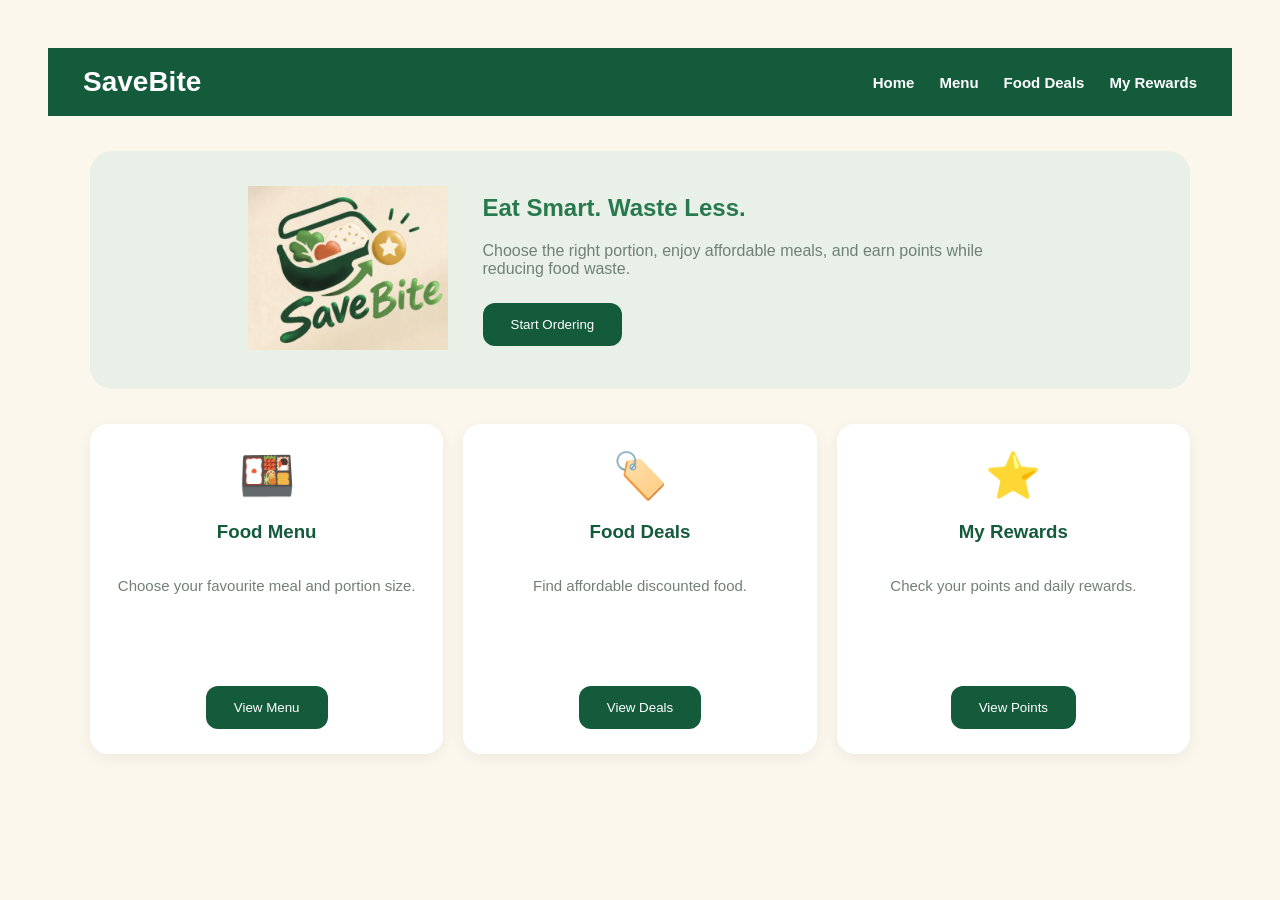
<file: index.html>
<!DOCTYPE html>

<html lang="en">

<head>

    <meta charset="UTF-8">

    <meta name="viewport" content="width=device-width, initial-scale=1.0">

    <title>SaveBite</title>

    <link rel="stylesheet" href="style.css">

</head>

<body>

   <header class="site-header">
    <h1>SaveBite</h1>

    <nav class="main-nav">
        <a href=" ">Home</a >
        <a href="menu.html">Menu</a >
        <a href="deals.html">Food Deals</a >
        <a href="points.html">My Rewards</a >
    </nav>
</header>
    
<main class="home-main">

    <section class="hero-section">
       <div class="hero-content">

    <div class="hero-logo">
        <img src="Logo.jpg" alt="SaveBite Logo">
    </div>

    <div class="hero-text">
        <h2>Eat Smart. Waste Less.</h2>

        <p>
            Choose the right portion, enjoy affordable meals,
            and earn points while reducing food waste.
        </p >

        <button onclick="window.location.href='menu.html'">
            Start Ordering
        </button>
    </div>

</div>
    </section>

    <section class="home-options">
        <div class="home-option">
            <div class="home-icon">🍱</div>
            <h3>Food Menu</h3>
            <p>Choose your favourite meal and portion size.</p >
            <button onclick="window.location.href='menu.html'">
                View Menu
            </button>
        </div>

        <div class="home-option">
            <div class="home-icon">🏷️</div>
            <h3>Food Deals</h3>
            <p>Find affordable discounted food.</p >
            <button onclick="window.location.href='deals.html'">
                View Deals
            </button>
        </div>

        <div class="home-option">
            <div class="home-icon">⭐</div>
            <h3>My Rewards</h3>
            <p>Check your points and daily rewards.</p >
            <button onclick="window.location.href='points.html'">
                View Points
            </button>
        </div>
    </section>

</main>

    <script src="script.js"></script>

</body>

</html>
</file>
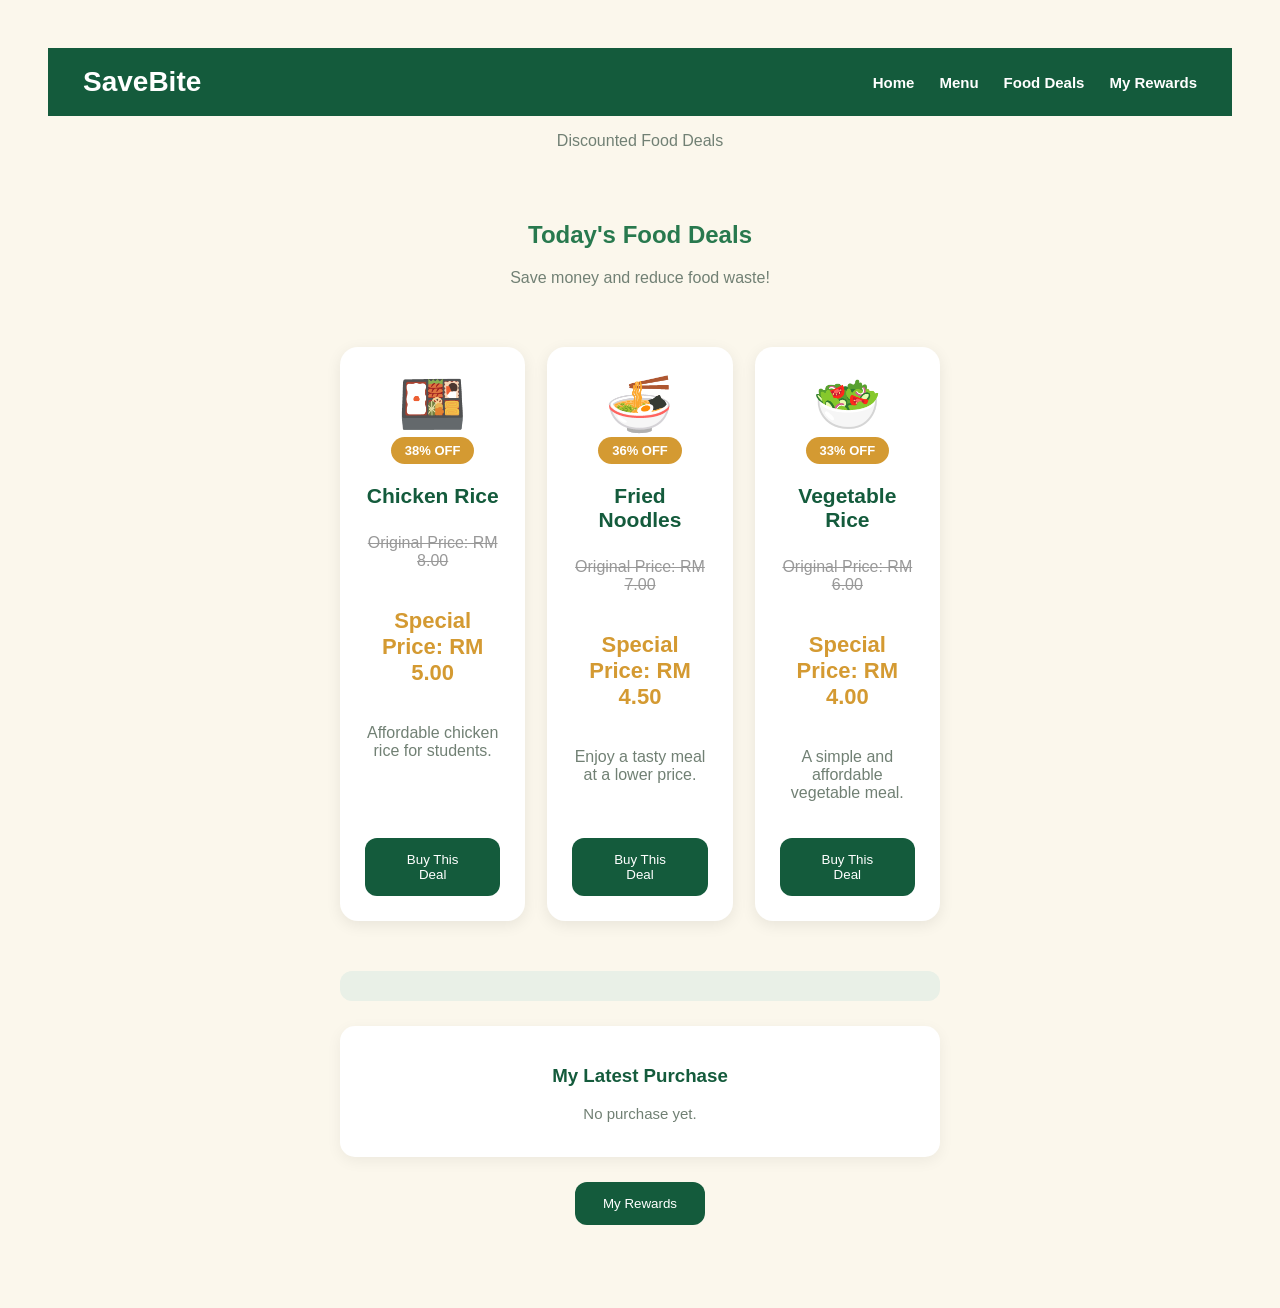
<file: deals.html>
<!DOCTYPE html>
<html lang="en">
<head>
    <meta charset="UTF-8">
    <meta name="viewport" content="width=device-width, initial-scale=1.0">
    <title>SaveBite - Discounted Food</title>
    <link rel="stylesheet" href="style.css">
</head>
<body>
     <header class="site-header">
    <h1>SaveBite</h1>

    <nav class="main-nav">
        <a href="index.html">Home</a >
        <a href="menu.html">Menu</a >
        <a href="deals.html">Food Deals</a >
        <a href="points.html">My Rewards</a >
    </nav>
    </header>
        <p>Discounted Food Deals</p >

    <main class="deals-main">
        <h2>Today's Food Deals</h2>
        <p>Save money and reduce food waste!</p >

        
<div class="deals-container">

    <div class="deal-card">
        <div class="deal-icon">🍱</div>
        <span class="discount-tag">38% OFF</span>
        <h3>Chicken Rice</h3>
        <p class="old-price">Original Price: RM 8.00</p >
        <p class="deal-price">Special Price: RM 5.00</p >
        <p>Affordable chicken rice for students.</p >

        <button onclick="buyDiscountedFood('Chicken Rice', 5)">
            Buy This Deal
        </button>
    </div>

    <div class="deal-card">
        <div class="deal-icon">🍜</div>
        <span class="discount-tag">36% OFF</span>
        <h3>Fried Noodles</h3>
        <p class="old-price">Original Price: RM 7.00</p >
        <p class="deal-price">Special Price: RM 4.50</p >
        <p>Enjoy a tasty meal at a lower price.</p >

        <button onclick="buyDiscountedFood('Fried Noodles', 4.5)">
            Buy This Deal
        </button>
    </div>

    <div class="deal-card">
        <div class="deal-icon">🥗</div>
        <span class="discount-tag">33% OFF</span>
        <h3>Vegetable Rice</h3>
        <p class="old-price">Original Price: RM 6.00</p >
        <p class="deal-price">Special Price: RM 4.00</p >
        <p>A simple and affordable vegetable meal.</p >

        <button onclick="buyDiscountedFood('Vegetable Rice', 4)">
            Buy This Deal
        </button>
    </div>

</div>

        <p id="deal-message"></p >
           
<div class="purchase-history">
        <h3>My Latest Purchase</h3>
        <p id="purchase-name">No purchase yet.</p >
        <p id="purchase-price"></p >
</div>

        <button onclick="window.location.href='points.html'">
            My Rewards
        </button>
    </main>

    <script src="script.js"></script>
</body>
</html>
</file>
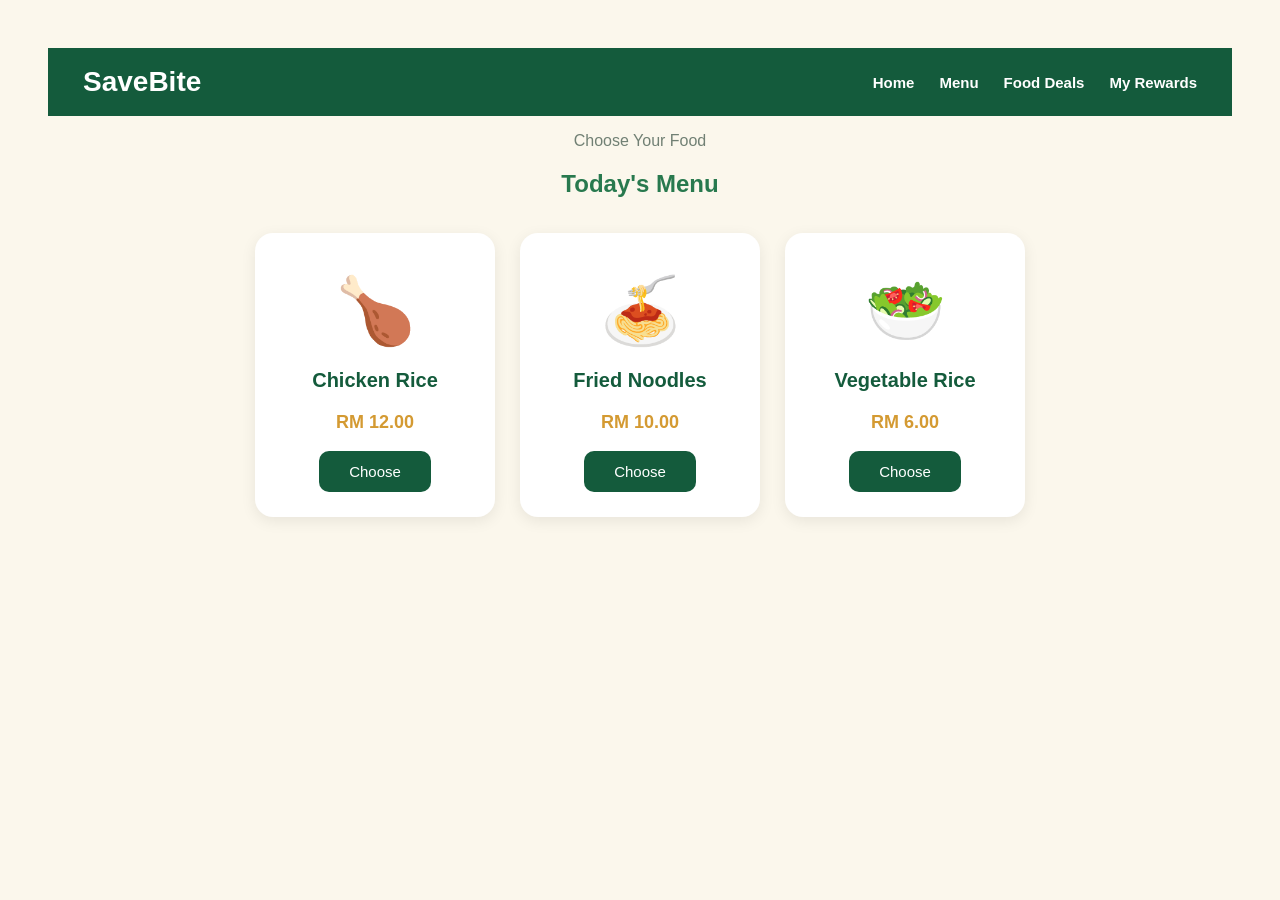
<file: menu.html>
<!DOCTYPE html>

<html lang="en">

<head>

    <meta charset="UTF-8">

    <meta name="viewport" content="width=device-width, initial-scale=1.0">

    <title>SaveBite - Food Menu</title>

    <link rel="stylesheet" href="style.css">

</head>

<body>

    <header class="site-header">
    <h1>SaveBite</h1>

    <nav class="main-nav">
        <a href="index.html">Home</a >
        <a href="menu.html">Menu</a >
        <a href="deals.html">Food Deals</a >
        <a href="points.html">My Rewards</a >
    </nav>
    </header>

        <p>Choose Your Food</p >
    

    <main>

        <h2>Today's Menu</h2>

        <div class="food-container">

            <div class="food-card">

                <div class="food-icon">🍗</div>

                <h3>Chicken Rice</h3>

                <p>RM 12.00</p >

                <button onclick="selectFood('Chicken Rice')">

                    Choose

                </button>

            </div>

            <div class="food-card">

                <div class="food-icon">🍝</div>

                <h3>Fried Noodles</h3>

                <p>RM 10.00</p >

                <button onclick="selectFood('Fried Noodles')">

                    Choose

                </button>

            </div>

            <div class="food-card">

                <div class="food-icon">🥗</div>

                <h3>Vegetable Rice</h3>

                <p>RM 6.00</p >

                <button onclick="selectFood('Vegetable Rice')">

                    Choose

                </button>

            </div>

        </div>

    </main>

    <script src="script.js"></script>

</body>

</html>
</file>
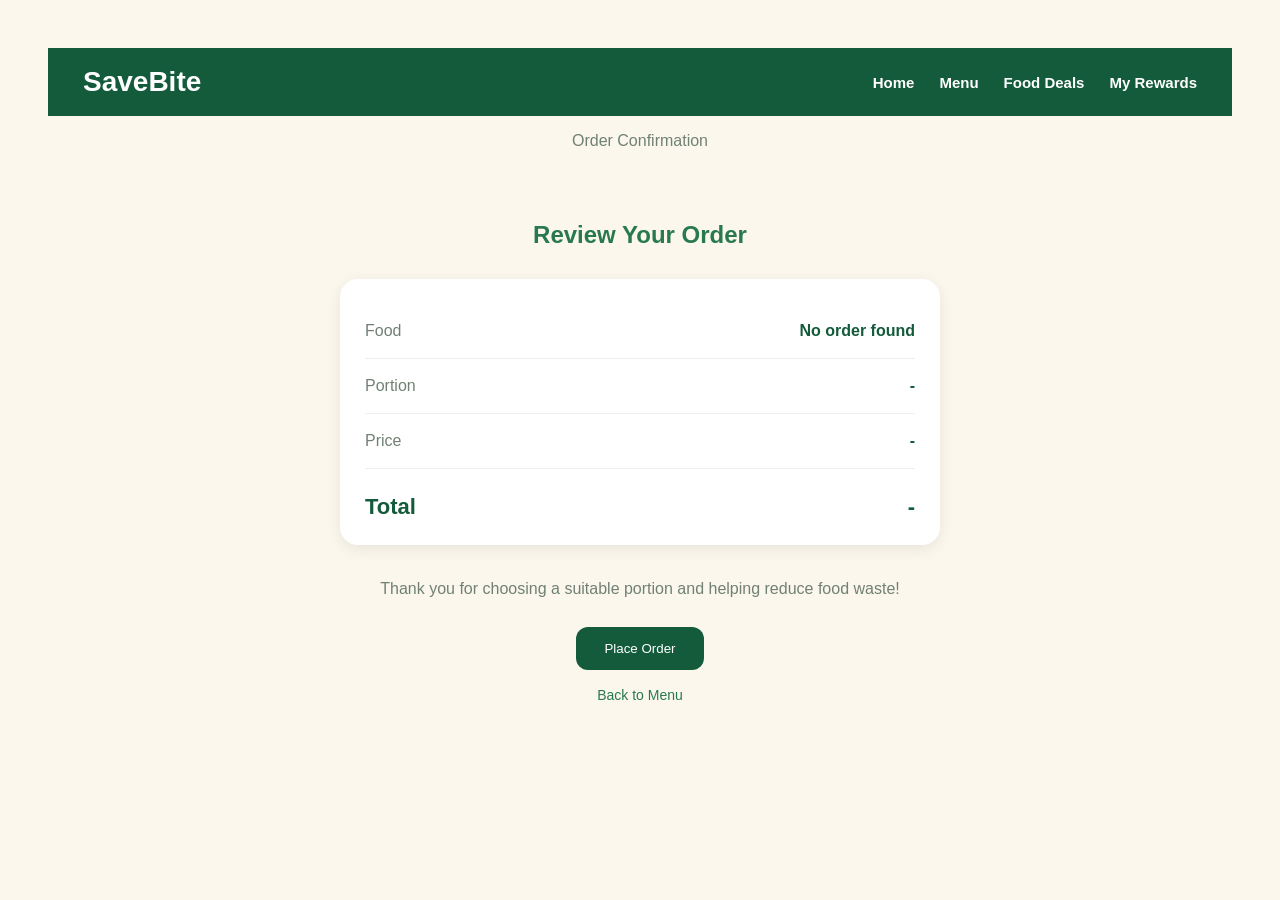
<file: order.html>
<!DOCTYPE html>
<html lang="en">
<head>
    <meta charset="UTF-8">
    <meta name="viewport" content="width=device-width, initial-scale=1.0">
    <title>SaveBite - Order Confirmation</title>
    <link rel="stylesheet" href="style.css">
</head>

<body>

   <header class="site-header">
    <h1>SaveBite</h1>

    <nav class="main-nav">
        <a href="index.html">Home</a >
        <a href="menu.html">Menu</a >
        <a href="deals.html">Food Deals</a >
        <a href="points.html">My Rewards</a >
    </nav>
    </header>
        <p>Order Confirmation</p >

    <main class="order-main">

        <h2>Review Your Order</h2>

        <div class="order-card">

            <div class="order-row">
                <span>Food</span>
                <strong id="order-food">Loading...</strong>
            </div>

            <div class="order-row">
                <span>Portion</span>
                <strong id="order-portion">Loading...</strong>
            </div>

            <div class="order-row">
                <span>Price</span>
                <strong id="order-price">Loading...</strong>
            </div>

            <div class="order-total">
                <span>Total</span>
                <strong id="order-total">Loading...</strong>
            </div>

        </div>

        <p class="order-note">
            Thank you for choosing a suitable portion
            and helping reduce food waste!
        </p >

        <button onclick="placeOrder()">
            Place Order
        </button>

        <p>
            <a href=" ">Back to Menu</a >
        </p >

        <p id="order-message"></p >

    </main>

    <script src="script.js"></script>

</body>
</html>
</file>
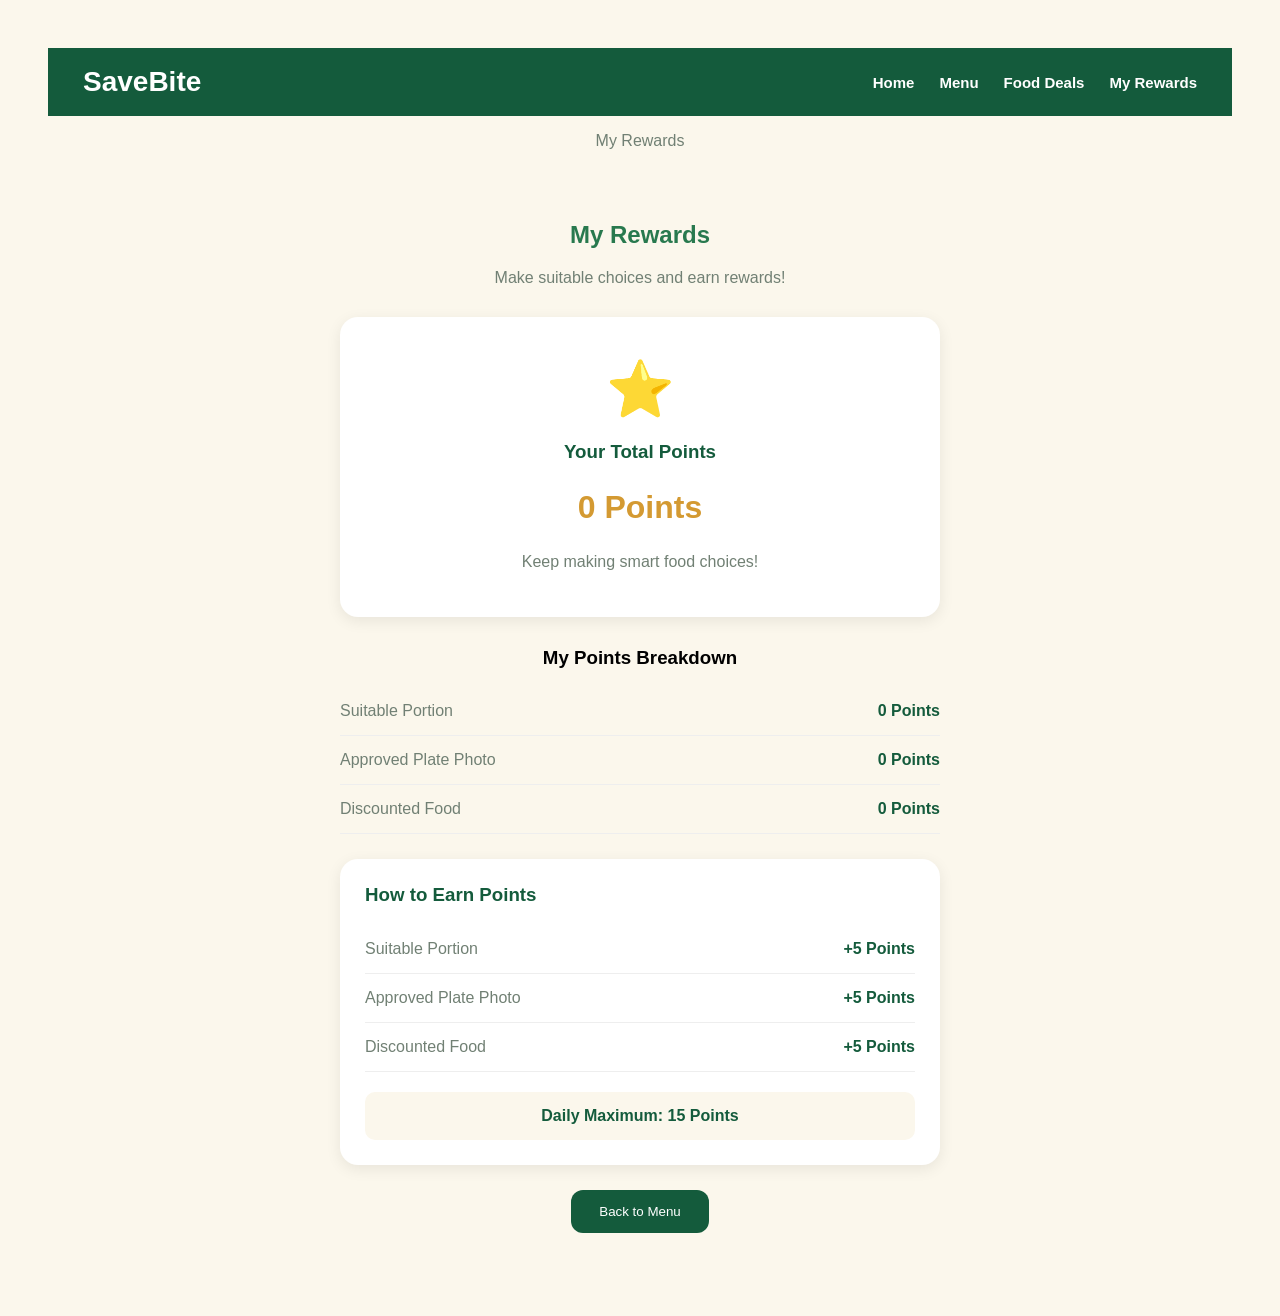
<file: points.html>
<!DOCTYPE html>
<html lang="en">
<head>
    <meta charset="UTF-8">
    <meta name="viewport" content="width=device-width, initial-scale=1.0">
    <title>SaveBite - My Rewards</title>
    <link rel="stylesheet" href="style.css">
</head>

<body>

    <header class="site-header">
    <h1>SaveBite</h1>

    <nav class="main-nav">
        <a href="index.html">Home</a >
        <a href="menu.html">Menu</a >
        <a href="deals.html">Food Deals</a >
        <a href="points.html">My Rewards</a >
    </nav>
    </header>
        <p>My Rewards</p >

    <main class="points-main">

        <h2>My Rewards</h2>

        <p>Make suitable choices and earn rewards!</p >

        <div class="points-card">

            <div class="points-icon">⭐</div>

            <h3>Your Total Points</h3>

            <h2 id="points-total">0 Points</h2>

            <p>Keep making smart food choices!</p >

        </div>
        <div class="points-history">
    <h3>My Points Breakdown</h3>

    <div class="points-rule">
        <span>Suitable Portion</span>
        <strong id="suitable-points">0 Points</strong>
    </div>

    <div class="points-rule">
        <span>Approved Plate Photo</span>
        <strong id="photo-points">0 Points</strong>
    </div>

    <div class="points-rule">
        <span>Discounted Food</span>
        <strong id="discount-points">0 Points</strong>
    </div>
</div>

        <div class="points-rules">

            <h3>How to Earn Points</h3>

            <div class="points-rule">
                <span>Suitable Portion</span>
                <strong>+5 Points</strong>
            </div>

            <div class="points-rule">
                <span>Approved Plate Photo</span>
                <strong>+5 Points</strong>
            </div>

            <div class="points-rule">
                <span>Discounted Food</span>
                <strong>+5 Points</strong>
            </div>

            <div class="points-limit">
                Daily Maximum: 15 Points
            </div>

        </div>

        <button onclick="window.location.href='menu.html'">
            Back to Menu
        </button>

    </main>

    <script src="script.js"></script>

</body>
</html>
</file>
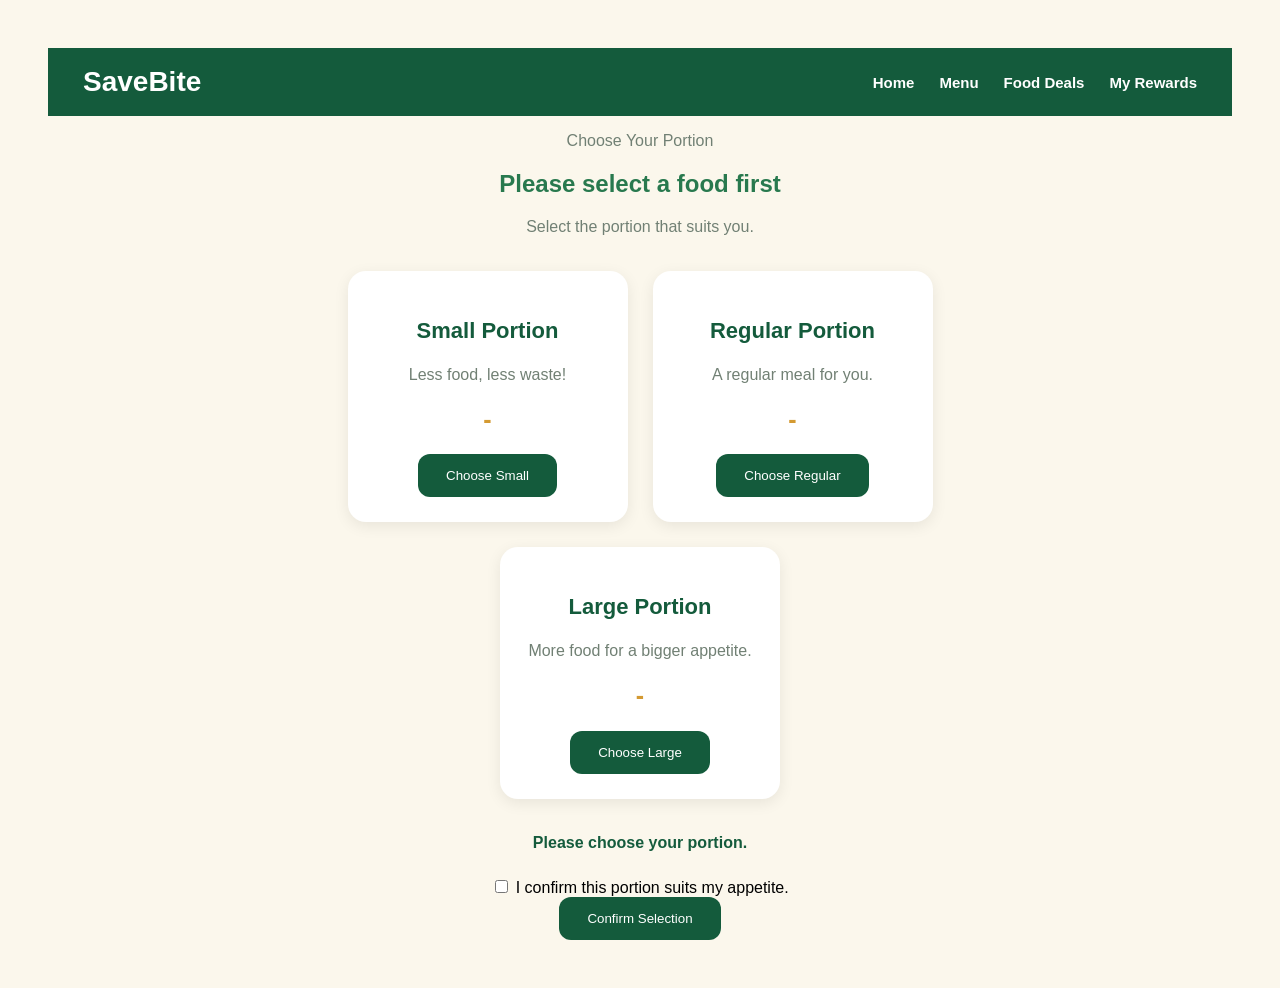
<file: portion.html>
<!DOCTYPE html>

<html lang="en">

<head>

    <meta charset="UTF-8">

    <meta name="viewport" content="width=device-width, initial-scale=1.0">

    <title>SaveBite - Portion Selection</title>

    <link rel="stylesheet" href="style.css">

</head>

<body>

    <header class="site-header">
    <h1>SaveBite</h1>

    <nav class="main-nav">
        <a href="index.html">Home</a >
        <a href="menu.html">Menu</a >
        <a href="deals.html">Food Deals</a >
        <a href="points.html">My Rewards</a >
    </nav>
    </header>

        <p>Choose Your Portion</p >


    <main>

        <h2 id="food-name">Your Food</h2>

        <p>Select the portion that suits you.</p >

        
<div class="portion-container">
    <div class="portion-card">
        <h3>Small Portion</h3>
        <p>Less food, less waste!</p >
        <h2 id="small-price">Loading...</h2>
        <button onclick="choosePortion('Small')">Choose Small</button>
    </div>

    <div class="portion-card">
        <h3>Regular Portion</h3>
        <p>A regular meal for you.</p >
        <h2 id="regular-price">Loading...</h2>
        <button onclick="choosePortion('Regular')">Choose Regular</button>
    </div>

    <div class="portion-card">
        <h3>Large Portion</h3>
        <p>More food for a bigger appetite.</p >
        <h2 id="large-price">Loading...</h2>
        <button onclick="choosePortion('Large')">Choose Large</button>
    </div>
</div>

        <p id="selection-message">

            Please choose your portion.

        </p >

        <div class="suitable-confirm">
    <label>
        <input type="checkbox" id="suitable-confirm">
        I confirm this portion suits my appetite.
    </label>
</div>
        <button onclick="confirmPortion()">

            Confirm Selection

        </button>

    </main>

    <script src="script.js"></script>

</body>

</html>
</file>
<file: style.css>
body {
    background-color: #FBF7EC;
    font-family: Arial, sans-serif;
    text-align: center;
    padding: 40px;
}

h1 {
    color: #145B3C;
    font-size: 36px;
}

h2 {
    color: #28794E;
}

p {
    color: #718074;
}

button {
    background-color: #145B3C;
    color: white;
    padding: 14px 28px;
    border: none;
    border-radius: 12px;
    cursor: pointer;
}

/* Food Menu Page */

.food-container {
    display: flex;
    justify-content: center;
    align-items: stretch;
    flex-wrap: wrap;
    gap: 25px;
    margin: 35px auto;
    max-width: 1000px;
}

.food-card {
    background-color: white;
    width: 240px;
    padding: 25px 15px;
    border-radius: 18px;
    box-shadow: 0 4px 15px rgba(0,0,0,0.08);
    box-sizing: border-box;
    transition: transform 0.2s;
}

.food-card:hover {
    transform: translateY(-5px);
}

.food-icon {
    font-size: 65px;
    margin: 15px;
}

.food-card h3 {
    color: #145B3C;
    font-size: 20px;
}

.food-card p {
    color: #D49A32;
    font-size: 18px;
    font-weight: bold;
}

.food-card button {
    background-color: #145B3C;
    color: white;
    border: none;
    padding: 12px 30px;
    border-radius: 10px;
    cursor: pointer;
    font-size: 15px;
}

.food-card button:hover {
    background-color: #28794E;
}

/* Mobile Layout */

@media (max-width: 600px) {
    .food-container {
        flex-direction: column;
        align-items: center;
    }

    .food-card {
        width: 90%;
        max-width: 320px;
    }
}

/* Portion Selection Page */

.portion-container {
    display: flex;
    justify-content: center;
    align-items: stretch;
    flex-wrap: wrap;
    gap: 25px;
    margin: 35px auto;
    max-width: 800px;
}

.portion-card {
    background-color: white;
    width: 280px;
    padding: 25px;
    border-radius: 18px;
    box-shadow: 0 4px 15px rgba(0,0,0,0.08);
    box-sizing: border-box;
}

.portion-card h3 {
    color: #145B3C;
    font-size: 22px;
}

.portion-card p {
    color: #718074;
}

.portion-card h2 {
    color: #D49A32;
    font-size: 25px;
}

#selection-message {
    color: #145B3C;
    font-weight: bold;
    margin: 25px;
}

@media (max-width: 600px) {
    .portion-container {
        flex-direction: column;
        align-items: center;
    }

    .portion-card {
        width: 90%;
        max-width: 320px;
    }
}

/* Order Confirmation Page */

.order-main {
    max-width: 600px;
    margin: 0 auto;
    padding: 35px 20px;
}

.order-card {
    background-color: white;
    padding: 25px;
    border-radius: 18px;
    box-shadow: 0 4px 15px rgba(0,0,0,0.08);
    margin: 30px auto;
}

.order-row {
    display: flex;
    justify-content: space-between;
    gap: 15px;
    padding: 18px 0;
    border-bottom: 1px solid #eeeeee;
    color: #718074;
}

.order-row strong {
    color: #145B3C;
    text-align: right;
}

.order-total {
    display: flex;
    justify-content: space-between;
    padding-top: 25px;
    font-size: 22px;
    font-weight: bold;
    color: #145B3C;
}

.order-note {
    color: #718074;
    line-height: 1.7;
    margin: 25px 0;
}

.order-main a {
    color: #28794E;
    text-decoration: none;
    font-size: 14px;
}

#order-message {
    color: #145B3C;
    font-weight: bold;
    line-height: 1.6;
}

/* Photo Verification Page */
.photo-main {
    max-width: 600px;
    margin: 0 auto;
    padding: 35px 20px;
}

.photo-card {
    background-color: white;
    padding: 25px;
    border-radius: 18px;
    box-shadow: 0 4px 15px rgba(0,0,0,0.08);
    margin: 30px auto;
}

.photo-preview {
    min-height: 180px;
    border: 2px dashed #B8C8B9;
    border-radius: 15px;
    display: flex;
    justify-content: center;
    align-items: center;
    flex-direction: column;
    padding: 15px;
    margin-bottom: 20px;
}

.photo-preview p {
    color: #718074;
}

.photo-card input {
    display: block;
    margin: 20px auto;
    max-width: 100%;
}

#photo-message {
    color: #145B3C;
    font-weight: bold;
    line-height: 1.6;
}
.upload-button {
    display: inline-block;
    background-color: #145B3C;
    color: white;
    padding: 13px 28px;
    border-radius: 10px;
    cursor: pointer;
    font-size: 15px;
    margin: 15px;
}

.upload-button:hover {
    background-color: #28794E;
}

/* My Rewards Page */

.points-main {
    max-width: 600px;
    margin: 0 auto;
    padding: 35px 20px;
}

.points-card {
    background-color: white;
    padding: 30px;
    border-radius: 18px;
    box-shadow: 0 4px 15px rgba(0,0,0,0.08);
    margin: 30px auto;
}

.points-icon {
    font-size: 55px;
    margin: 10px;
}

.points-card h3 {
    color: #145B3C;
}

#points-total {
    color: #D49A32;
    font-size: 32px;
}

.points-rules {
    background-color: white;
    padding: 25px;
    border-radius: 18px;
    box-shadow: 0 4px 15px rgba(0,0,0,0.08);
    margin: 25px auto;
    text-align: left;
}

.points-rules h3 {
    color: #145B3C;
    margin-top: 0;
}

.points-rule {
    display: flex;
    justify-content: space-between;
    gap: 12px;
    padding: 15px 0;
    border-bottom: 1px solid #eeeeee;
    color: #718074;
}

.points-rule strong {
    color: #145B3C;
    white-space: nowrap;
}

.points-limit {
    margin-top: 20px;
    padding: 15px;
    background-color: #FBF7EC;
    border-radius: 10px;
    color: #145B3C;
    font-weight: bold;
    text-align: center;
}
.deals-main {
    max-width: 600px;
    margin: 0 auto;
    padding: 35px 20px;
}

.deal-card {
    background-color: white;
    padding: 25px;
    border-radius: 18px;
    box-shadow: 0 4px 15px rgba(0,0,0,0.08);
    margin: 30px auto;
}

.deal-icon {
    font-size: 55px;
}

.old-price {
    text-decoration: line-through;
    color: #999999;
}

.deal-price {
    color: #D49A32;
    font-size: 22px;
    font-weight: bold;
}

#deal-message {
    color: #145B3C;
    font-weight: bold;
    background-color: #E9F0E7;
    padding: 15px;
    border-radius: 12px;
    margin: 20px auto;
    line-height: 1.6;
}

.home-main {
    max-width: 1100px;
    margin: 0 auto;
    padding: 35px 20px;
}

.hero-section {
    background-color: #E9F0E7;
    border-radius: 22px;
    padding: 35px 25px;
    margin-bottom: 35px;
}

.hero-section h2 {
    margin-top: 15px;
}

.hero-section p {
    max-width: 600px;
    margin: 0 auto;
}

.home-options {
    display: grid;
    grid-template-columns: repeat(3, 1fr);
    gap: 20px;
}

.home-option {
    background-color: white;
    padding: 25px 18px;
    border-radius: 18px;
    box-shadow: 0 4px 15px rgba(0,0,0,0.06);

    display: flex;
    flex-direction: column;
    align-items: center;
    min-height: 280px;
}

.home-icon {
    font-size: 45px;
}

.home-option h3 {
    color: #145B3C;
}

.home-option p {
    font-size: 15px;
    flex-grow: 1;
}

@media (max-width: 700px) {
    .home-options {
        grid-template-columns: 1fr;
    }
}
.hero-content {
    display: flex;
    align-items: center;
    justify-content: center;
    gap: 35px;
    text-align: left;
}

.hero-logo img {
    width: 200px;
    margin: 0;
}

.hero-text {
    max-width: 550px;
}

.hero-text h2 {
    margin-top: 0;
}

.hero-text p {
    margin-left: 0;
    margin-right: 0;
    margin-bottom: 25px;
}

@media (max-width: 600px) {
    .hero-content {
        flex-direction: column;
        text-align: center;
    }

    .hero-text p {
        margin-left: auto;
        margin-right: auto;
    }
}
.site-header {
    background-color: #145B3C;
    padding: 18px 35px;

    display: flex;
    justify-content: space-between;
    align-items: center;
    flex-wrap: wrap;
    gap: 15px;
}

.site-header h1 {
    color: white;
    font-size: 28px;
    margin: 0;
}

.main-nav {
    display: flex;
    align-items: center;
    gap: 25px;
}

.main-nav a {
    color: white;
    text-decoration: none;
    font-size: 15px;
    font-weight: bold;
}

.main-nav a:hover {
    color: #D9E8D7;
}

@media (max-width: 600px) {
    .site-header {
        justify-content: center;
        padding: 18px;
    }

    .main-nav {
        justify-content: center;
        flex-wrap: wrap;
        gap: 15px;
    }
}
.deals-container {
    display: grid;
    grid-template-columns: repeat(3, 1fr);
    gap: 22px;
    margin-top: 30px;
}

.deal-card {
    display: flex;
    flex-direction: column;
    align-items: center;
}

.deal-card p:not(.old-price):not(.deal-price) {
    flex-grow: 1;
}

@media (max-width: 700px) {
    .deals-container {
        grid-template-columns: 1fr;
    }
}
.discount-tag {
    display: inline-block;
    background-color: #D49A32;
    color: white;
    padding: 6px 14px;
    border-radius: 20px;
    font-size: 13px;
    font-weight: bold;
    margin-bottom: 10px;
}

.deal-card h3 {
    color: #145B3C;
    font-size: 21px;
    margin: 10px 0;
}

.deal-card button {
    width: 100%;
    margin-top: 20px;
}
.purchase-history {
    background-color: white;
    padding: 20px;
    border-radius: 15px;
    margin: 25px auto;
    box-shadow: 0 4px 15px rgba(0,0,0,0.06);
}

.purchase-history h3 {
    color: #145B3C;
}

.purchase-history p {
    font-size: 15px;
}
</file>
